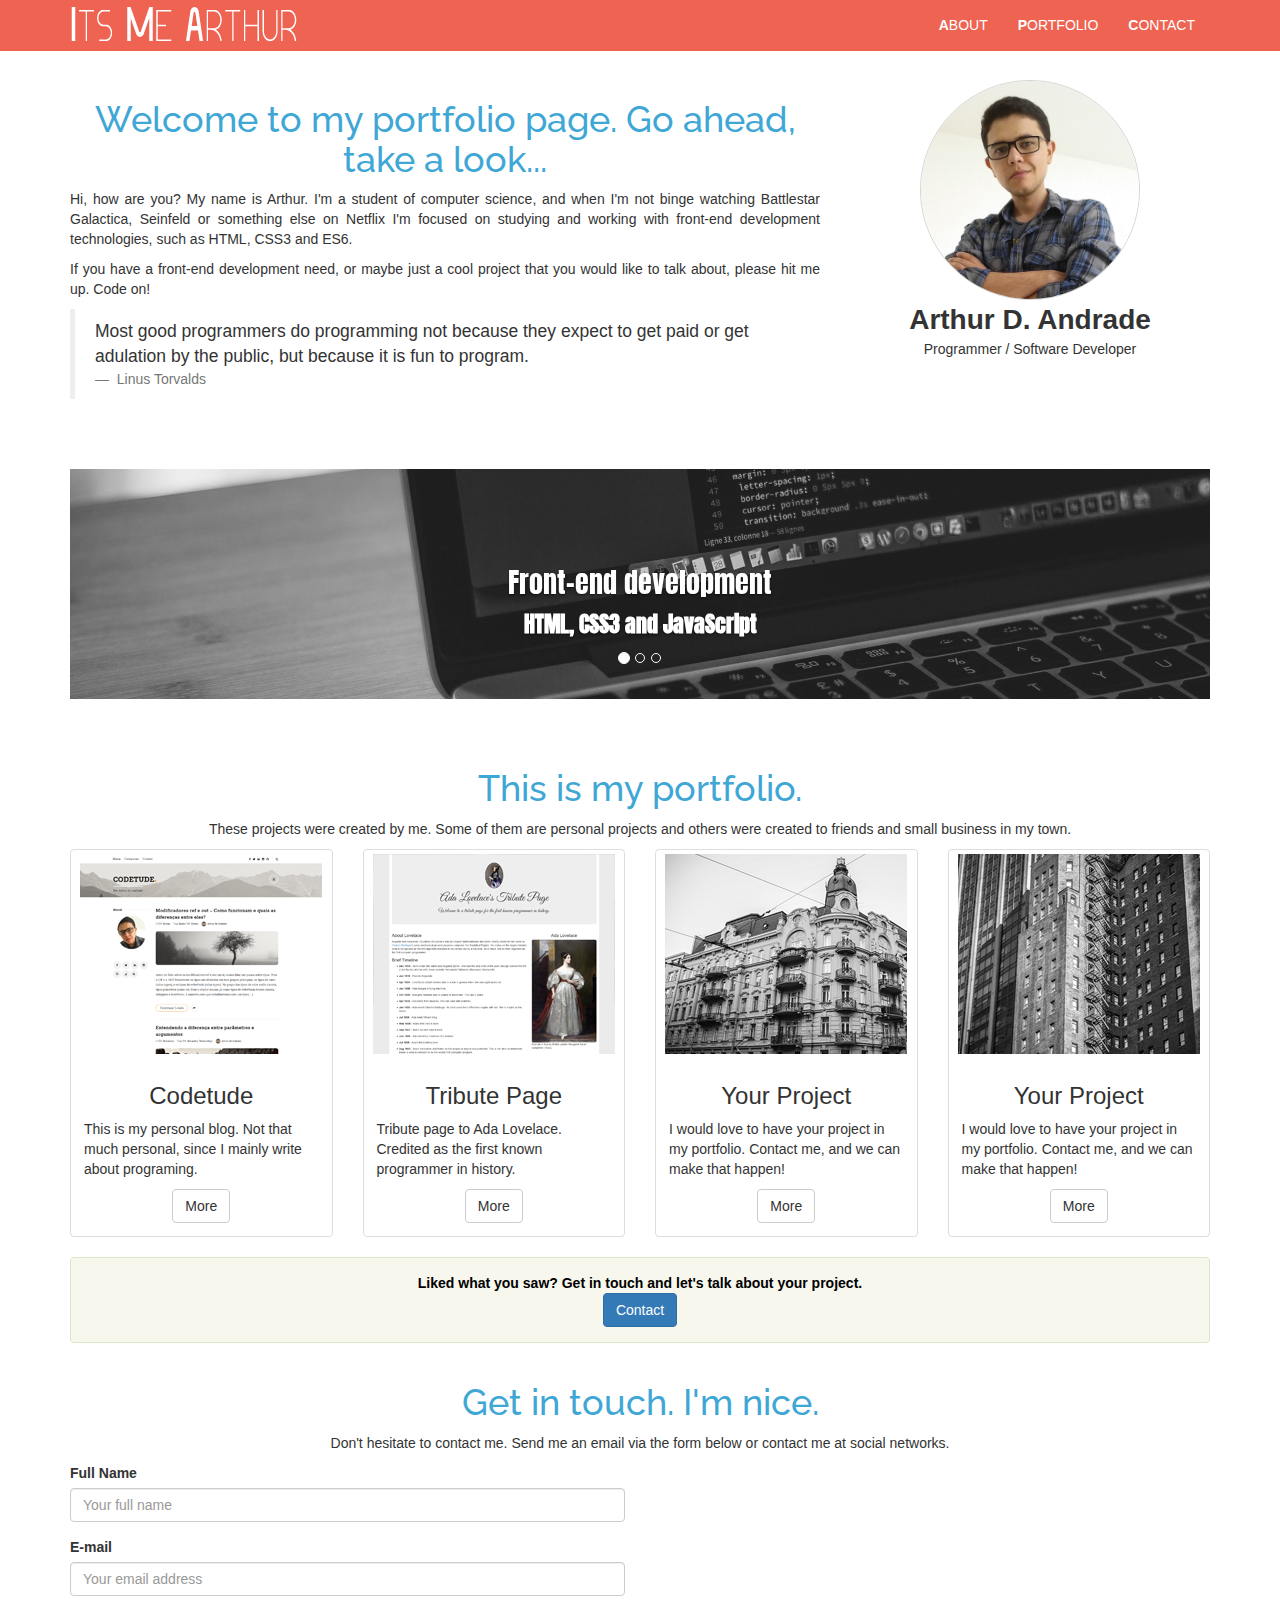
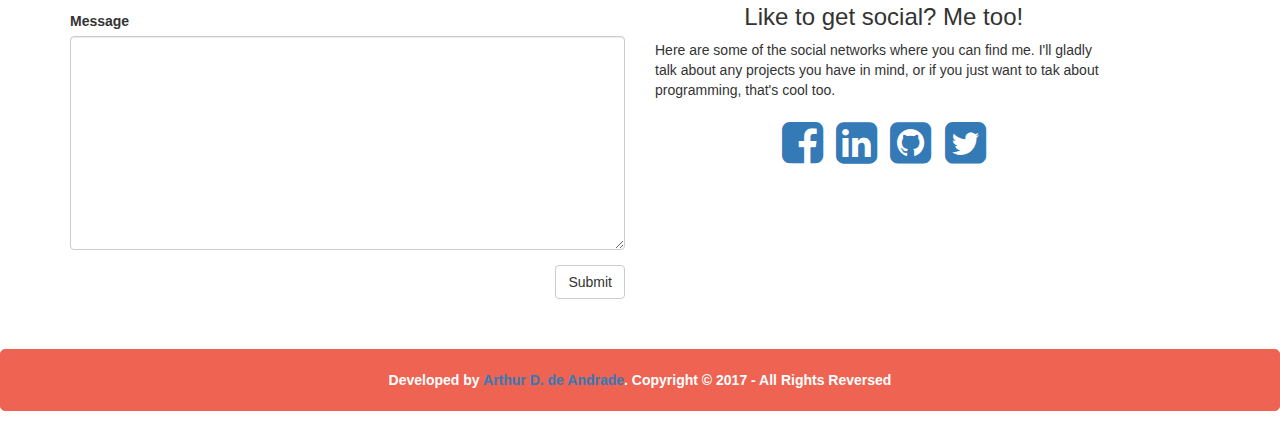
<file: portfolio-page/index.html>
<!DOCTYPE html>
<html lang="en">
<head>
	<title>It's me,	 Arthur!</title>
	<meta charset="UTF-8">
	<link href="https://fonts.googleapis.com/css?family=Anton|Gloria+Hallelujah|Raleway" rel="stylesheet"> 
	<link rel="stylesheet" type="text/css" href="./css/bootstrap.css">
	<link rel="stylesheet" href="https://cdnjs.cloudflare.com/ajax/libs/font-awesome/4.7.0/css/font-awesome.min.css">
	<link rel="stylesheet" type="text/css" href="./css/styles.css">
	<script type="text/javascript" src="./js/jquery-3.1.1.min.js"></script>
	<script type="text/javascript" src="./js/bootstrap.min.js"></script>
	<script type="text/javascript" src="./js/site.js"></script>
</head>
<body>

	<div class="container">
        <!-- Begining of the navigation bar  -->
        <nav class="navbar navbar-default navbar-fixed-top">
			<div class="container">
				<!-- Brand and toggle get grouped for better mobile display -->
                <div class="navbar-header">
                    <button type="button" class="navbar-toggle collapsed" data-toggle="collapse" data-target="#navbar-collapse-area" aria-expanded="false">
                        <span class="icon-bar"></span>
                        <span class="icon-bar"></span>
                        <span class="icon-bar"></span>
                    </button>
                    <a  href="#about-section"><img src="./img/logo.png"  alt="Logo"></a>
                </div>	

                <!-- Collect the nav links, forms, and other content for toggling -->
                <div class="collapse navbar-collapse" id="navbar-collapse-area">
                    <ul class="nav navbar-nav pull-right">
						<li><a href="#about-section"><span class="bold text">A</span>BOUT</a></li>
                        <li><a href="#portfolio-section"><span class="bold">P</span>ORTFOLIO</a></li>
                        <li><a href="#contact-section"><span class="bold">C</span>ONTACT</a></li>				
                    </ul>
                </div>
			</div>					
        </nav> <!-- Ending of navigation bar -->
        
        
        <!-- Beginning of About section -->
		<a id="about-section" class="anchor"></a>
		<div class="row bottom-padding" id="about">
			<div class="col-md-8 col-sm-8 about-col">

				<h1 class="text-center">Welcome to my portfolio page. Go ahead, take a look...</h1>

				<p class="text-justify">Hi, how are you? My name is Arthur. I'm a student of computer science, and when I'm not binge watching Battlestar Galactica, Seinfeld or something else on Netflix I'm focused on studying and working with front-end development technologies, such as HTML, CSS3 and ES6. </p>

				<p class="text-justify">If you have a front-end development need, or maybe just a cool project that you would like to talk about, please hit me up. Code on!</p>


				<blockquote>
					Most good programmers do programming not because they expect to get paid or get adulation by the public, but because it is fun to program.
					<footer>
						Linus Torvalds
					</footer>
				</blockquote>
			</div>
			<div class="col-md-4 col-sm-4 about-col text-center">
				<img src="./img/me.png" id="profile-pic" class="img-circle center-block img-portrait" alt="Arthur de Andrade">
				<p class="custom-lead">Arthur D. Andrade</p>
				<p>Programmer / Software Developer</p>
			</div>
		</div> <!-- Beginning of About section -->
    
        
        <!-- Beginning of carousel -->
		<div class="row bottom-padding hidden-xs">
			<div class="col-md-12">
				<div id="home-carousel" class="carousel slide" data-ride="carousel">

                    <!-- Carousel indicators -->
					<ol class="carousel-indicators">
						<li data-target="#home-carousel" data-slide-to="0" class="active"></li>						
						<li data-target="#home-carousel" data-slide-to="1"></li>						
						<li data-target="#home-carousel" data-slide-to="2"></li>						
					</ol>	

					<div class="carousel-inner" role="listbox">
						<div class="item active">
							<img src="./img/cr1.png" class="img-responsive">
							<div class="carousel-caption primary-lead">
								<h2 class="text-bigger">Front-end development</h2>
								<p class="text-big">HTML, CSS3 and JavaScript</p>
							</div>
						</div>
						<div class="item">
							<img src="./img/cr2.png" class="img-responsive">
							<div class="carousel-caption primary-lead">
								<h2 class="text-bigger">.NET Back-end programming</h2>
								<p class="text-big">Back-end development with C# and .NET</p>
							</div>
						</div>
						<div class="item">
							<img src="./img/cr3.png" class="img-responsive">
							<div class="carousel-caption primary-lead">
								<h2 class="text-bigger">WordPress projects</h2>
								<p class="text-big">Development of WordPress websites</p>
							</div>
						</div>
					</div>

				</div>
			</div>
		</div> <!-- Ending of carousel -->
        
		<!-- Beginning of portfolio section -->
		<a id="portfolio-section" class="anchor"></a>
		<div class="row">
			<div class="col-md-12" >

				<div class="text-center">
				<h1>This is my portfolio.</h1>
				<p>These projects were created by me. Some of them are personal projects and others were created to friends and small business in my town.</p>
				</div>

				<!-- Beginning of portfolio thumbnails -->
				<div class="row">
					
					<div class="col-md-3 col-sm-4  col-xs-6">
						<div class="thumbnail">
							<img src="./img/pf01.png" alt="Thumbnail Image">
							<div class="caption">
								<h3 class="text-center">Codetude</h3>
								<p>This is my personal blog. Not that much personal, since I mainly write about programing.</p>
								<a href="http://codetude.com/"><button class="btn btn-default center-block">More</button></a>
							</div>
						</div>	
					</div>

					<div class="col-md-3 col-sm-4  col-xs-6">
						<div class="thumbnail">
							<img src="./img/pf04.png" alt="Thumbnail Image">
							<div class="caption">
								<h3 class="text-center">Tribute Page</h3>
								<p>Tribute page to Ada Lovelace. Credited as the first known programmer in history.</p>
								<a href="http://www.codingextre.me/lovelace-tribute-page/"><button class="btn btn-default center-block">More</button></a>
							</div>
						</div>	
					</div>

					<div class="col-md-3 col-sm-4  col-xs-6">
						<div class="thumbnail">
							<img src="./img/ph02.png" alt="Thumbnail Image">
							<div class="caption">
								<h3 class="text-center">Your Project</h3>
								<p>I would love to have your project in my portfolio. Contact me, and we can make that happen!</p>
								<a href="#"><button class="btn btn-default center-block">More</button></a>
							</div>
						</div>	
					</div>

					<div class="col-md-3 col-sm-4  col-xs-6">
						<div class="thumbnail">
							<img src="./img/ph01.png" alt="Thumbnail Image">
							<div class="caption">
								<h3 class="text-center">Your Project</h3>
								<p>I would love to have your project in my portfolio. Contact me, and we can make that happen!</p>
								<a href="#"><button class="btn btn-default center-block">More</button></a>
							</div>
						</div>	
					</div>
					
				</div>
				<!-- Ending of portfolio thumbnails -->

				<div class="row">
					<div class="col-md-12">
						<div class="alert alert-custom text-center center-block">
							<p class="bold"> Liked what you saw? Get in touch and let's talk about your project. </p>
							<a href="#contact-section"> <button class="btn btn-primary btn-large">Contact</button> </a>
						</div>
					</div>
				</div>
			</div>
		</div> <!-- Ending of portfolio section -->

		<!-- Beginning of the contact/social section -->
		<a id="contact-section" class="anchor"></a>
		<div class="row bottom-padding" >
			
			<div class="text-center">
				<h1>Get in touch. I'm nice.</h1>
				<p>Don't hesitate to contact me. Send me an email via the form below or contact me at social networks.</p>
			</div>

			<!--Beginning of form section -->
			<div class="col-md-6 col-sm-6 contact-col">
				<form action="">
					<div class="form-group">
						<label for="contactNameField">Full Name</label>
						<input type="text" class="form-control" id="contactNameField" placeholder="Your full name">
					</div>
					<div class="form-group">
						<label for="contactMailField">E-mail</label>
						<input type="email" class="form-control" id="contactMailField" placeholder="Your email address">
					</div>
					<div class="form-group">
						<label for="contactMessageField">Message</label>
						<textarea name="" class="form-control" id="contactMessageField" rows="10"></textarea>
					</div>
					<button type="submit" class="btn btn-default pull-right">Submit</button>
				</form>
			</div>
			<!-- Ending of form section -->

			<!-- Beginning of the social section -->
			<div class="col-md-5 col-sm-6 contact-col as-table">
				<div class="as-table-cell">
					<h3 class="text-center">Like to get social? Me too!</h3>
					<p>Here are some of the social networks where you can find me. I'll gladly talk about any projects you have in mind, or if you just want to tak about programming, that's cool too. </p>

					<div id="social-icons" class="text-center">
						<a href="https://www.facebook.com/andradedearthur"><i class="fa fa-facebook-square"></i></a>
						<a href="https://www.linkedin.com/in/arthurdeandrade"><i class="fa fa-linkedin-square"></i></a>
						<a href="https://github.com/andradedearthur"><i class="fa fa-github-square"></i></a>
						<a href="https://twitter.com/andradedearthur"><i class="fa fa-twitter-square"></i></a>
					</div>

				</div>
			</div> <!-- Ending of the contact/social section -->
		</div> <!-- Ending of the contact/social section -->	
	</div>

	<footer id="footer">
		<p class="text-center no-margins white-text bold">Developed by <a href="#">Arthur D. de Andrade</a>. Copyright &copy; 2017 - All Rights Reversed </p>
	</footer>
</body>
</html>
</file>
<file: portfolio-page/css/styles.css>
.vertical-middle {
    vertical-align: bottom;
}

.img-portrait {
	border: solid;
	border-width: 1px;
	border-color:#D4D4D4;
}

.bottom-padding {
    padding-bottom: 50px;
}

.as-table {
    display: table;
}

.as-table-cell {
    display: table-cell;
    vertical-align: middle;
}

.custom-lead {
  margin-bottom: 20px;
  font-size: 28px;
  font-weight: 700;
  line-height: 1.4;
  margin: 0 0 0 0;
}

.no-margins {
    margin: 0px 0px 0px 0px;
}

#profile-pic {
    width: 100%;
    max-width: 220px;
}

#footer {
    background-color: #ee6352;
    border-color: #ee6352;
    border-style: solid;
    border-width: 1px;
    border-radius: 5px;
    padding-top: 20px;
    padding-bottom: 20px;
    margin-bottom: 10px;
}

#social-icons {
    font-size: 48px;
}

#about {
    margin-top: 80px;
}

.white-text {
    color: white;
}

.navbar-default {
  background-color: #ee6352;
  border-color: #ee6352;
}

.navbar-default .navbar-nav > li > a {
  color: white;
}

.alert-custom {
  color: black;
  background-color: #f7f7ed ;
  border-color: #d6e9c6;
}

.anchor {
    padding-top: 50px;
}

.primary-lead {
    color: white;
    font-weight: bolder;
    font-family: 'Anton', sans-serif;
}

h1 {
    color: #3fa7d6  ;
    font-family: 'Raleway', sans-serif;
}

.text-bigger {
    font-size: 28px;
}

.text-big {
    font-size: 22px;
}

.bold {
    font-weight: bold;
}
</file>
